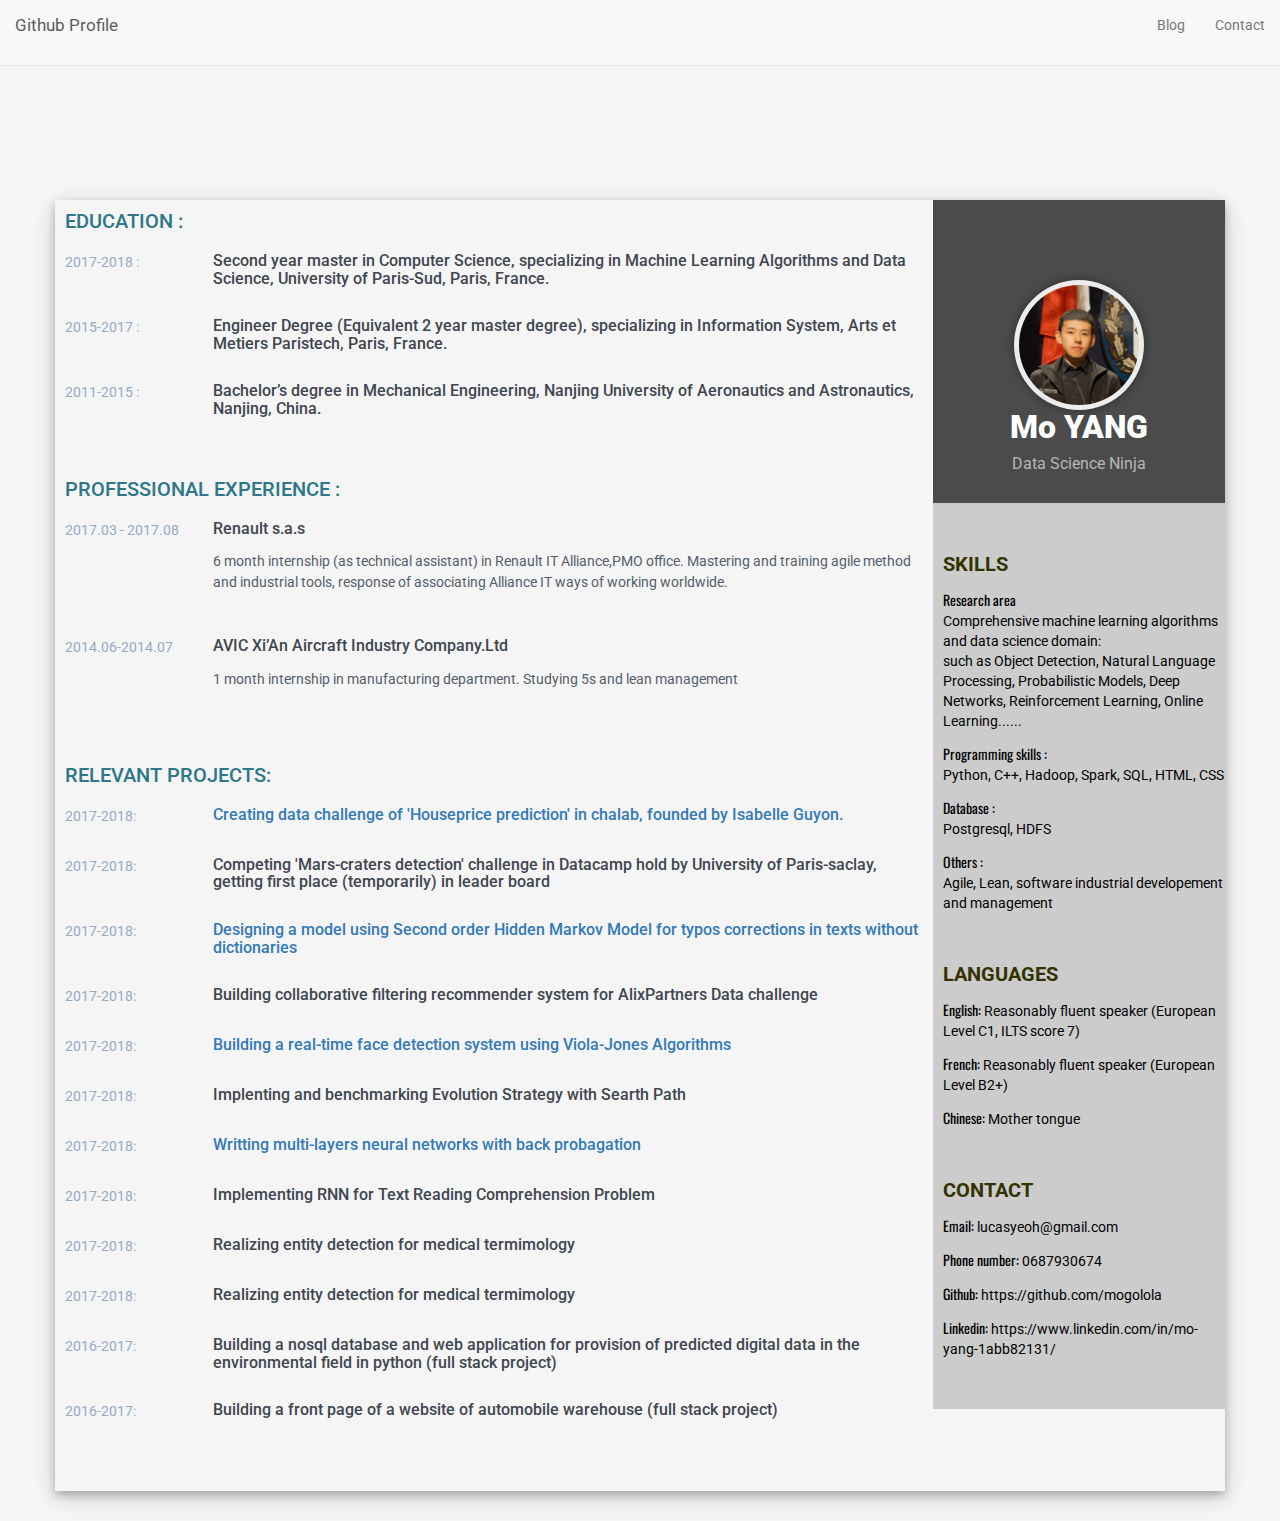
<file: index.html>
<!DOCTYPE html>
<html>
<head>
    <title>CV of MoYANG</title>
    <!-- Meta -->
    <meta charset="utf-8">
    <meta http-equiv="X-UA-Compatible" content="IE=edge">
    <meta name="viewport" content="width=device-width, initial-scale=1.0">
    <meta name="author" content="MoYANG">    
    <link href='https://fonts.googleapis.com/css?family=Roboto:400,500,400italic,300italic,300,500italic,700,700italic,900,900italic' rel='stylesheet' type='text/css'>
    <link href="https://fonts.googleapis.com/css?family=Oswald" rel="stylesheet">
    <!-- Global CSS -->
    <link rel="stylesheet" href="assets/plugins/bootstrap/css/bootstrap.min.css">   
    <!-- Plugins CSS -->
    <link rel="stylesheet" href="assets/plugins/font-awesome/css/font-awesome.css">
    
    <!-- Theme CSS -->  
    <link id="theme-style" rel="stylesheet" href="assets/css/main.css">
</head>
<body>
<nav class="navbar navbar-default navbar-custom navbar-fixed-top">
    <div class="container-fluid">
      <div>
        <!-- reponsive design,for small screen use toggle button -->
        <button type="button" class="navbar-toggle" data-toggle="collapse" data-target="#bs-example-navbar-collapse-1">
          <span class="sr-only">Toggle navigation</span>
          Menu <i class="fa fa-bars"></i>
        </button>
        <a class="navbar-brand" href="https://github.com/mogolola" style="font-size: 17px;">Github Profile</a>
      </div>

      <div class="collapse navbar-collapse" id="bs-example-navbar-collapse-1">
        <ul class="nav navbar-nav navbar-right">

            <li>
              <a href="/blog">Blog</a>
            </li>

            <li>
              <a href="/blog/newpost">Contact</a>
            </li>
        
        </ul>
      </div>
    </div>
  </nav>

<header class="intro-header container" >
    
  </header>


<div class="container" style="box-shadow: 0 4px 8px 0 rgba(0, 0, 0, 0.2), 0 6px 20px 0 rgba(0, 0, 0, 0.19);">
<div class='row'>

  <div class='acote  col-md-3 col-sm-4 col-xs-12 col-sm-push-8 col-md-push-9' >


    <aside class="profile-container">
        <div class="profile-shadow img-responsive center-block" style="margin-top: 50px;">
          <img class="profile img-responsive center-block" src="assets/images/home-bg.jpg" alt="" />
        </div>
        <h1 class="name text-center">Mo YANG</h1>
        <h3 class="tagline text-center">Data Science Ninja</h3>
    </aside>   


    

    <aside class='aside2'>
        <h2 class="title">Skills</h2>
      <ul class="list-unstyled contact-list">
        <li><span>Research area</span></br> Comprehensive machine learning algorithms and data science domain:<br> such as Object Detection, Natural Language Processing, Probabilistic Models, Deep Networks, Reinforcement Learning, Online Learning......</a></li>
        <li><span>Programming skills :</span></br> Python, C++, Hadoop, Spark, SQL, HTML, CSS
</a></li>
        <li><span>Database :</span></br> Postgresql, HDFS
</a></li>
          
        <li><span>Others :</span></br> Agile, Lean, software industrial developement and management</a></li>
        
      </ul>
    </aside>

    <aside class='aside2'>
      <h2>Languages</h2>
      <ul class="list-unstyled contact-list">
        <li><span>English:</span> Reasonably fluent speaker  (European Level C1, ILTS score 7) </a></li>
        <li><span>French:</span> Reasonably fluent speaker (European Level B2+)</a></li>
        <li><span>Chinese:</span> Mother tongue</a></li>
      </ul>
    </aside>

    <aside class='aside2'>
      <h2>contact</h2>
      <ul class="list-unstyled contact-list">
        <li><span>Email:</span> lucasyeoh@gmail.com</a></li>
        <li><span>Phone number:</span> 0687930674</a></li>
        <li><span>Github:</span> https://github.com/mogolola</a></li>
        <li><span>Linkedin:</span> https://www.linkedin.com/in/mo-yang-1abb82131/</a></li>
      </ul>
    </aside>


  </div>


  <article class='article col-md-9 col-sm-8 col-xs-12 col-sm-pull-4 col-md-pull-3' >
    <div style="margin-bottom: 60px;">
      <h2 class="section-title">EDUCATION :</h2>
      <section style="margin-bottom:30px;">
        <div class="row">
          <div class='time text-left col-md-2 col-xs-12'>2017-2018 :</div>
          <div class="col-md-10 col-xs-12">
            <h3 class="formation-title">Second year master in Computer Science, specializing in Machine Learning Algorithms and Data Science, University of Paris-Sud, Paris, France.</h3>
          </div>      
    </div>


    </section>

    <section style="margin-bottom:30px;">
      <div class="row">
        <div class='time text-left col-md-2 col-xs-12'>2015-2017 :</div>
        <div class="col-md-10 col-xs-12">
          <h3 class="formation-title">Engineer Degree (Equivalent 2 year master degree), specializing in Information System, Arts et Metiers Paristech, Paris, France.
        </div>      
        

      </div>

      

    </section>

    <section style="margin-bottom:30px;">
      <div class="row">
        <div class='time text-left col-md-2 col-xs-12'>2011-2015 :</div>
        <div class="col-md-10 col-xs-12">
          <h3 class="formation-title">Bachelor’s degree in Mechanical Engineering,  Nanjing University of Aeronautics and Astronautics, Nanjing, China.

        </div>      
        

      </div>
    </section>
    </div>

  <div style="margin-bottom: 60px;">
  <h2 class="section-title">PROFESSIONAL EXPERIENCE :</h2>
    <section style="margin-bottom:30px;">
      <div class="row">
        <div class='time text-left col-md-2 col-xs-12'>2017.03 - 2017.08 </div>
        <div class="col-md-10 col-xs-12">
          <h3 class="formation-title">  Renault s.a.s </h3> 
          <p>6 month internship (as technical assistant) in Renault IT Alliance,PMO office. Mastering and training agile method and industrial tools, response of associating Alliance IT ways of working worldwide.</p>
        </div>      

      </div>


    </section>

    <section style="margin-bottom:30px;">
      <div class="row">
        <div class='time text-left col-md-2 col-xs-12'>2014.06-2014.07</div>
        <div class="col-md-10 col-xs-12">
          <h3 class="formation-title">AVIC Xi’An Aircraft Industry Company.Ltd</h3>
          <p>1 month internship in manufacturing department.  Studying 5s and lean management</p>
        </div>      
        

      </div>
    </section>
    </div>

  <div style="margin-bottom: 60px;">
  <h2 class="section-title">Relevant Projects:</h2>
    <section style="margin-bottom:30px;">
      <div class="row">
        <div class='time text-left col-md-2 col-xs-12'>2017-2018:</div>
        <div class="col-md-10 col-xs-12">
          <h3 class="formation-title"><a href="https://github.com/mogolola/houseprice_prediction"> Creating data challenge of 'Houseprice prediction' in chalab, founded by Isabelle Guyon. </a></h3>
        </div>      

      </div>


    </section>

    <section style="margin-bottom:30px;">
      <div class="row">
        <div class='time text-left col-md-2 col-xs-12'>2017-2018:</div>
        <div class="col-md-10 col-xs-12">
          <h3 class="formation-title">Competing 'Mars-craters detection' challenge in Datacamp hold by University of Paris-saclay, getting first place (temporarily) in leader board</h3>
        </div>      
        

      </div>
    </section>

    <section style="margin-bottom:30px;">
      <div class="row">
        <div class='time text-left col-md-2 col-xs-12'>2017-2018:</div>
        <div class="col-md-10 col-xs-12">
          <h3 class="formation-title"><a href="https://github.com/mogolola/Second_order_HMM_for_typos_correction">  Designing a model using Second order Hidden Markov Model for typos corrections in texts without dictionaries</a></h3>
        </div>      
        

      </div>
    </section>

    <section style="margin-bottom:30px;">
      <div class="row">
        <div class='time text-left col-md-2 col-xs-12'>2017-2018:</div>
        <div class="col-md-10 col-xs-12">
          <h3 class="formation-title">Building collaborative filtering recommender system for AlixPartners Data challenge</h3>
        </div>      
        

      </div>
    </section>

    <section style="margin-bottom:30px;">
      <div class="row">
        <div class='time text-left col-md-2 col-xs-12'>2017-2018:</div>
        <div class="col-md-10 col-xs-12">
          <h3 class="formation-title"><a href="https://github.com/mogolola/Viola-jones_face_detector">Building a real-time face detection system using Viola-Jones Algorithms</a></h3>
        </div>      
        

      </div>
    </section>

    <section style="margin-bottom:30px;">
      <div class="row">
        <div class='time text-left col-md-2 col-xs-12'>2017-2018:</div>
        <div class="col-md-10 col-xs-12">
          <h3 class="formation-title">Implenting and benchmarking Evolution Strategy with Searth Path</h3>
        </div>      
        

      </div>
    </section>


    <section style="margin-bottom:30px;">
      <div class="row">
        <div class='time text-left col-md-2 col-xs-12'>2017-2018:</div>
        <div class="col-md-10 col-xs-12">
          <h3 class="formation-title"><a href="https://github.com/mogolola/realization_multilayers_neural_networks"> Writting multi-layers neural networks with back probagation</a></h3>
        </div>      
        

      </div>
    </section>


    <section style="margin-bottom:30px;">
      <div class="row">
        <div class='time text-left col-md-2 col-xs-12'>2017-2018:</div>
        <div class="col-md-10 col-xs-12">
          <h3 class="formation-title">Implementing RNN for Text Reading Comprehension Problem</h3>
        </div>      
        

      </div>
    </section>


    <section style="margin-bottom:30px;">
      <div class="row">
        <div class='time text-left col-md-2 col-xs-12'>2017-2018:</div>
        <div class="col-md-10 col-xs-12">
          <h3 class="formation-title">Realizing entity detection for medical termimology</h3>
        </div>      
        

      </div>
    </section>

    <section style="margin-bottom:30px;">
      <div class="row">
        <div class='time text-left col-md-2 col-xs-12'>2017-2018:</div>
        <div class="col-md-10 col-xs-12">
          <h3 class="formation-title">Realizing entity detection for medical termimology</h3>
        </div>      
        

      </div>
    </section>

    <section style="margin-bottom:30px;">
      <div class="row">
        <div class='time text-left col-md-2 col-xs-12'>2016-2017:</div>
        <div class="col-md-10 col-xs-12"><h3 class="formation-title">Building a nosql database and web application for provision of predicted digital data in the environmental field in python (full stack project)</h3>
        </div>      
        

      </div>
    </section>

    <section style="margin-bottom:30px;">
      <div class="row">
        <div class='time text-left col-md-2 col-xs-12'>2016-2017:</div>
        <div class="col-md-10 col-xs-12"><h3 class="formation-title">Building a front page of a website of automobile warehouse (full stack project)</h3>
        </div>      
        

      </div>
    </section>





    </div>
   

  </article>




</div>
</div>
<!-- Pour reprendre le flux d'affichage normal des blocs à suivre -->
<div class="clear"></div>

</body>
</html>
</file>
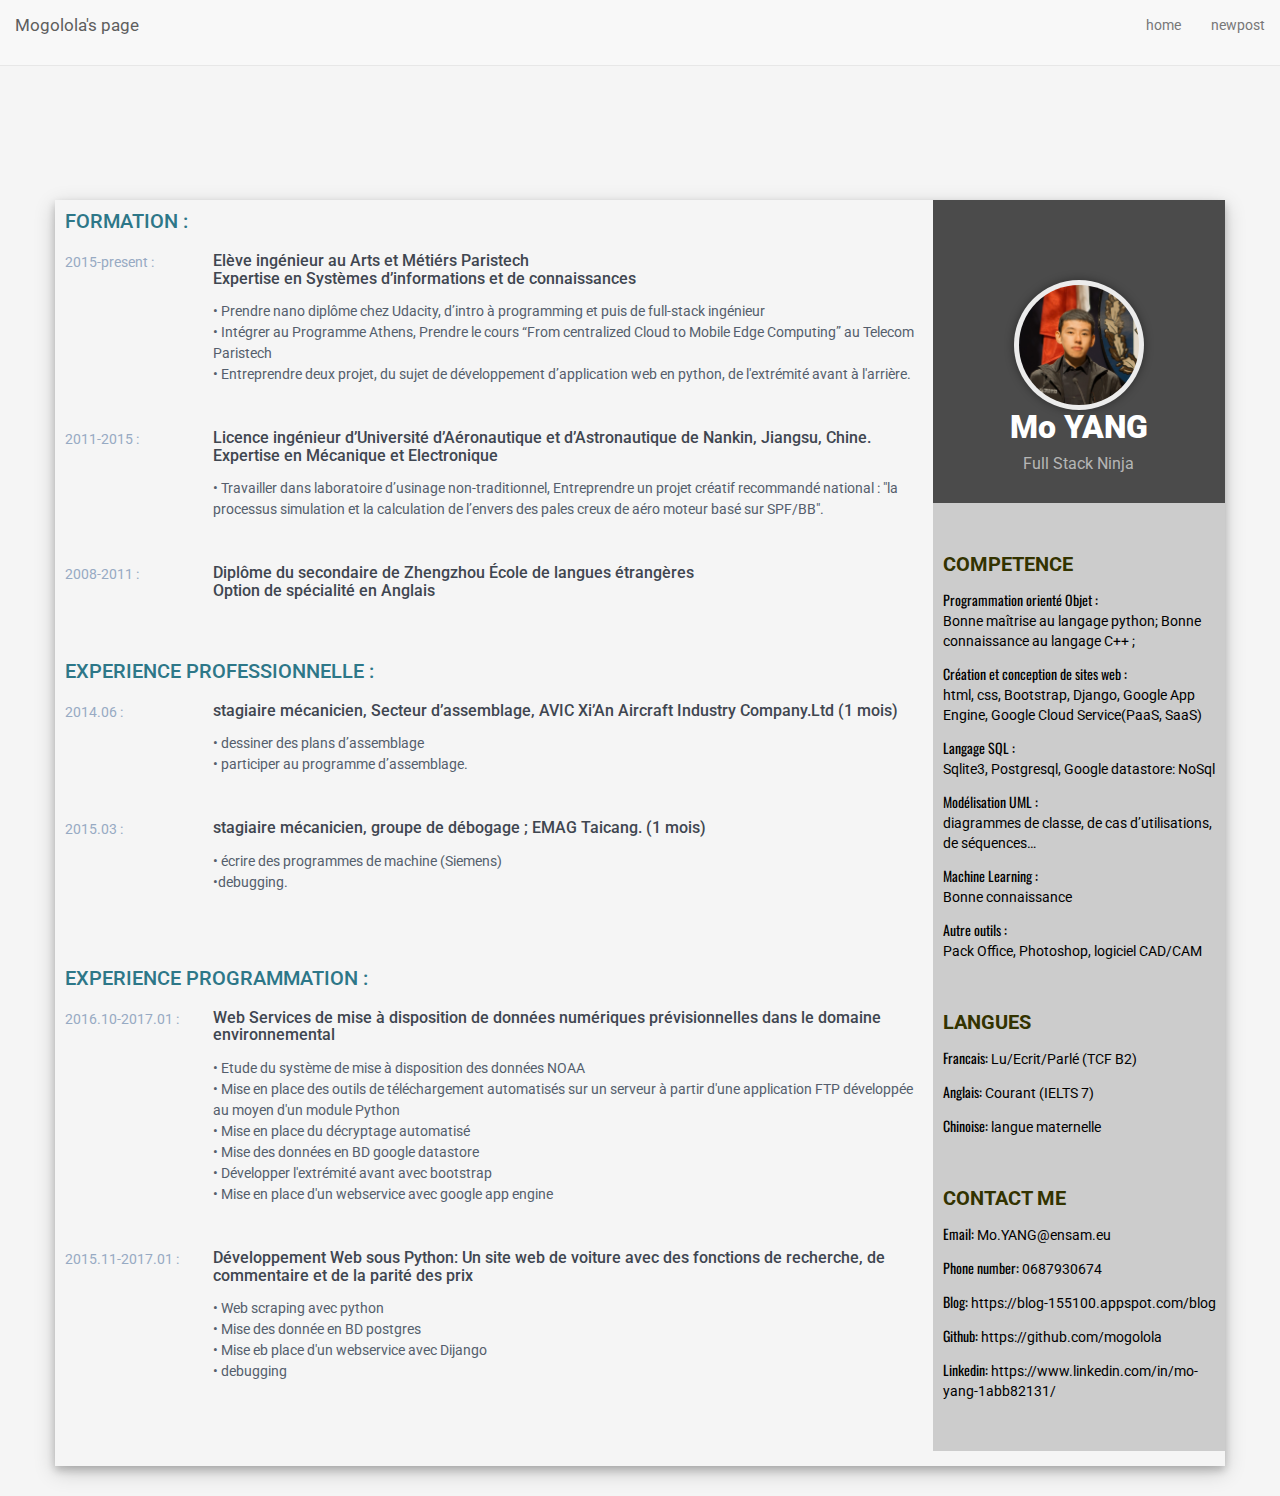
<file: index2.html>
<!DOCTYPE html>
<html>
<head>
    <title>CV de MoYANG</title>
    <!-- Meta -->
    <meta charset="utf-8">
    <meta http-equiv="X-UA-Compatible" content="IE=edge">
    <meta name="viewport" content="width=device-width, initial-scale=1.0">
    <meta name="author" content="MoYANG">    
    <link href='https://fonts.googleapis.com/css?family=Roboto:400,500,400italic,300italic,300,500italic,700,700italic,900,900italic' rel='stylesheet' type='text/css'>
    <link href="https://fonts.googleapis.com/css?family=Oswald" rel="stylesheet">
    <!-- Global CSS -->
    <link rel="stylesheet" href="assets/plugins/bootstrap/css/bootstrap.min.css">   
    <!-- Plugins CSS -->
    <link rel="stylesheet" href="assets/plugins/font-awesome/css/font-awesome.css">
    
    <!-- Theme CSS -->  
    <link id="theme-style" rel="stylesheet" href="assets/css/main.css">
</head>
<body>
<nav class="navbar navbar-default navbar-custom navbar-fixed-top">
    <div class="container-fluid">
      <div>
        <!-- reponsive design,for small screen use toggle button -->
        <button type="button" class="navbar-toggle" data-toggle="collapse" data-target="#bs-example-navbar-collapse-1">
          <span class="sr-only">Toggle navigation</span>
          Menu <i class="fa fa-bars"></i>
        </button>
        <a class="navbar-brand" href="https://blog-155100.appspot.com" style="font-size: 17px;">Mogolola's page</a>
      </div>

      <div class="collapse navbar-collapse" id="bs-example-navbar-collapse-1">
        <ul class="nav navbar-nav navbar-right">

            <li>
              <a href="/blog">home</a>
            </li>

            <li>
              <a href="/blog/newpost">newpost</a>
            </li>
        
        </ul>
      </div>
    </div>
  </nav>

<header class="intro-header container" >
    
  </header>


<div class="container" style="box-shadow: 0 4px 8px 0 rgba(0, 0, 0, 0.2), 0 6px 20px 0 rgba(0, 0, 0, 0.19);">
<div class='row'>

  <div class='acote  col-md-3 col-sm-4 col-xs-12 col-sm-push-8 col-md-push-9' >


    <aside class="profile-container">
        <div class="profile-shadow img-responsive center-block" style="margin-top: 50px;">
          <img class="profile img-responsive center-block" src="assets/images/home-bg.jpg" alt="" />
        </div>
        <h1 class="name text-center">Mo YANG</h1>
        <h3 class="tagline text-center">Full Stack Ninja</h3>
    </aside>   


    

    <aside class='aside2'>
        <h2 class="title">competence</h2>
      <ul class="list-unstyled contact-list">
        <li><span>Programmation orienté Objet :</span></br> Bonne maîtrise au langage python; 
Bonne connaissance au langage C++ ;
</a></li>
        <li><span>Création et conception de sites web :</span></br> html, css, Bootstrap, 
Django, Google App Engine, Google Cloud Service(PaaS, SaaS)
</a></li>
        <li><span>Langage SQL :</span></br> Sqlite3, Postgresql, Google datastore: NoSql</a></li>
        <li><span>Modélisation UML :</span></br> diagrammes de classe, de cas d’utilisations, 
de séquences…
</a></li>
        <li><span>Machine Learning : </span></br> Bonne connaissance</a></li>
        <li><span>Autre outils :</span></br> Pack Office, Photoshop, logiciel CAD/CAM</a></li>
        
      </ul>
    </aside>

    <aside class='aside2'>
      <h2>langues</h2>
      <ul class="list-unstyled contact-list">
        <li><span>Francais:</span> Lu/Ecrit/Parlé  (TCF B2) </a></li>
        <li><span>Anglais:</span> Courant (IELTS 7)</a></li>
        <li><span>Chinoise:</span> langue maternelle</a></li>
      </ul>
    </aside>

    <aside class='aside2'>
      <h2>contact me</h2>
      <ul class="list-unstyled contact-list">
        <li><span>Email:</span> Mo.YANG@ensam.eu</a></li>
        <li><span>Phone number:</span> 0687930674</a></li>
        <li><span>Blog:</span> https://blog-155100.appspot.com/blog</a></li>
        <li><span>Github:</span> https://github.com/mogolola</a></li>
        <li><span>Linkedin:</span> https://www.linkedin.com/in/mo-yang-1abb82131/</a></li>
      </ul>
    </aside>


  </div>


  <article class='article col-md-9 col-sm-8 col-xs-12 col-sm-pull-4 col-md-pull-3' >
    <div style="margin-bottom: 60px;">
      <h2 class="section-title">FORMATION :</h2>
      <section style="margin-bottom:30px;">
        <div class="row">
          <div class='time text-left col-md-2 col-xs-12'>2015-present :</div>
          <div class="col-md-10 col-xs-12">
            <h3 class="formation-title">Elève ingénieur au Arts et Métiérs Paristech</br>Expertise en Systèmes d’informations et de connaissances</h3>
            <p>• Prendre nano diplôme chez Udacity, d’intro à programming et puis de full-stack ingénieur</br>• Intégrer au Programme Athens, Prendre le cours “From centralized Cloud to Mobile Edge Computing” au Telecom Paristech</br>• Entreprendre deux projet, du sujet de développement d’application web en python, de l'extrémité avant à l'arrière.</p>
          </div>      
    </div>


    </section>

    <section style="margin-bottom:30px;">
      <div class="row">
        <div class='time text-left col-md-2 col-xs-12'>2011-2015 :</div>
        <div class="col-md-10 col-xs-12">
          <h3 class="formation-title">Licence ingénieur d’Université d’Aéronautique et d’Astronautique de Nankin, Jiangsu, Chine.</br>Expertise en Mécanique et Electronique</h3>
          <p>• Travailler dans laboratoire d’usinage non-traditionnel, Entreprendre un projet créatif recommandé  national : "la processus simulation et la calculation de l’envers des pales creux de aéro moteur basé sur SPF/BB".</p>
        </div>      
        

      </div>

      

    </section>

    <section style="margin-bottom:30px;">
      <div class="row">
        <div class='time text-left col-md-2 col-xs-12'>2008-2011 :</div>
        <div class="col-md-10 col-xs-12">
          <h3 class="formation-title">Diplôme du secondaire de Zhengzhou École de langues étrangères</br>Option de spécialité en Anglais</h3>
        </div>      
        

      </div>
    </section>
    </div>

  <div style="margin-bottom: 60px;">
  <h2 class="section-title">EXPERIENCE PROFESSIONNELLE :</h2>
    <section style="margin-bottom:30px;">
      <div class="row">
        <div class='time text-left col-md-2 col-xs-12'>2014.06 :</div>
        <div class="col-md-10 col-xs-12">
          <h3 class="formation-title">stagiaire mécanicien, Secteur d’assemblage, AVIC Xi’An Aircraft Industry Company.Ltd (1 mois)</h3>
          <p>• dessiner des plans d’assemblage</br>• participer au programme d’assemblage.</p>
        </div>      

      </div>


    </section>

    <section style="margin-bottom:30px;">
      <div class="row">
        <div class='time text-left col-md-2 col-xs-12'>2015.03 :</div>
        <div class="col-md-10 col-xs-12">
          <h3 class="formation-title">stagiaire mécanicien, groupe de débogage ; EMAG Taicang. (1 mois)</h3>
          <p>• écrire des programmes de machine (Siemens)</br>•debugging.</p>
        </div>      
        

      </div>
    </section>
    </div>

  <div style="margin-bottom: 60px;">
  <h2 class="section-title">EXPERIENCE PROGRAMMATION :</h2>
    <section style="margin-bottom:30px;">
      <div class="row">
        <div class='time text-left col-md-2 col-xs-12'>2016.10-2017.01 :</div>
        <div class="col-md-10 col-xs-12">
          <h3 class="formation-title">Web Services de mise à disposition de données numériques prévisionnelles dans le domaine environnemental</h3>
          <p>• Etude du système de mise à disposition des données NOAA</br>• Mise en place des outils de téléchargement automatisés sur un serveur à partir d'une application FTP développée au moyen d'un module Python</br>• Mise en place du décryptage automatisé </br>• Mise des données en BD google datastore</br>• Développer l'extrémité avant avec bootstrap</br>• Mise en place d'un webservice avec google app engine</p>
        </div>      

      </div>


    </section>

    <section style="margin-bottom:30px;">
      <div class="row">
        <div class='time text-left col-md-2 col-xs-12'>2015.11-2017.01 :</div>
        <div class="col-md-10 col-xs-12">
          <h3 class="formation-title">Développement Web sous Python: Un site web de voiture avec des fonctions de recherche, de commentaire et de la parité des prix</h3>
          <p>• Web scraping avec python</br>• Mise des donnée en BD postgres</br>• Mise eb place d'un webservice avec Dijango</br>• debugging</p>
        </div>      
        

      </div>
    </section>
    </div>
   

  </article>




</div>
</div>
<!-- Pour reprendre le flux d'affichage normal des blocs à suivre -->
<div class="clear"></div>

</body>
</html>
</file>
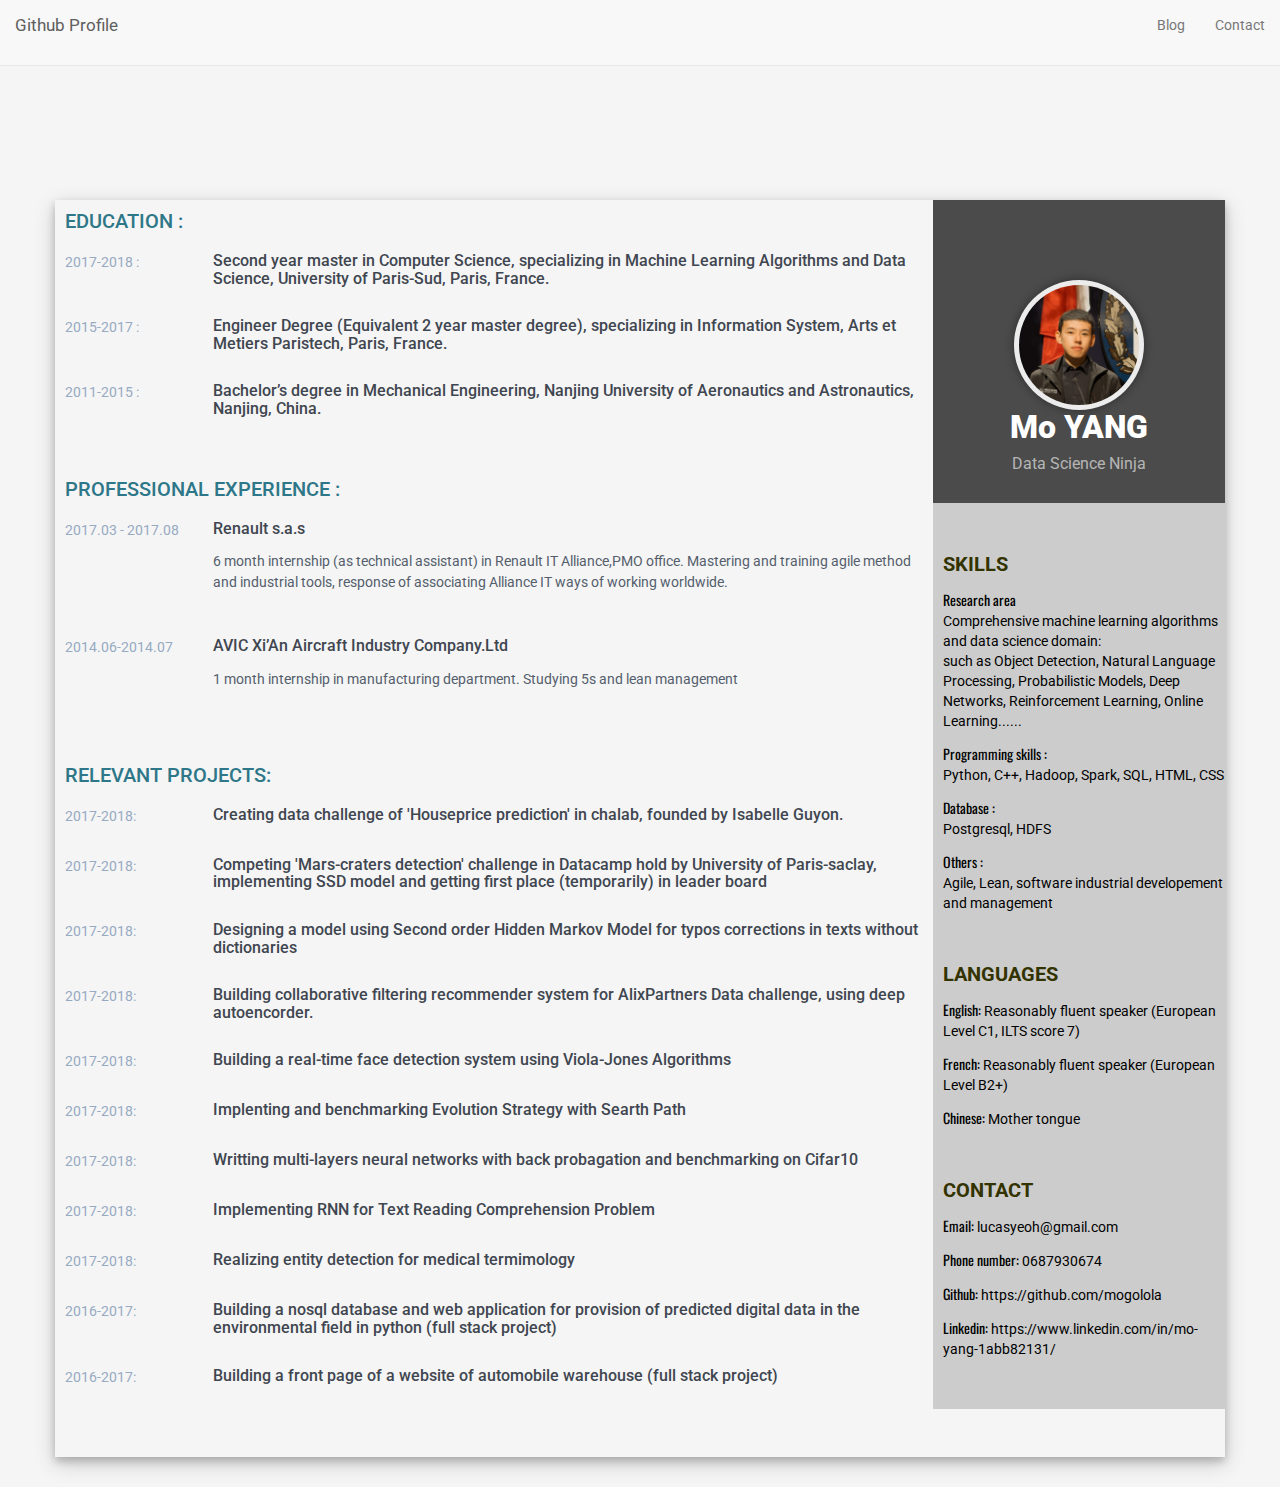
<file: index的副本.html>
<!DOCTYPE html>
<html>
<head>
    <title>CV of MoYANG</title>
    <!-- Meta -->
    <meta charset="utf-8">
    <meta http-equiv="X-UA-Compatible" content="IE=edge">
    <meta name="viewport" content="width=device-width, initial-scale=1.0">
    <meta name="author" content="MoYANG">    
    <link href='https://fonts.googleapis.com/css?family=Roboto:400,500,400italic,300italic,300,500italic,700,700italic,900,900italic' rel='stylesheet' type='text/css'>
    <link href="https://fonts.googleapis.com/css?family=Oswald" rel="stylesheet">
    <!-- Global CSS -->
    <link rel="stylesheet" href="assets/plugins/bootstrap/css/bootstrap.min.css">   
    <!-- Plugins CSS -->
    <link rel="stylesheet" href="assets/plugins/font-awesome/css/font-awesome.css">
    
    <!-- Theme CSS -->  
    <link id="theme-style" rel="stylesheet" href="assets/css/main.css">
</head>
<body>
<nav class="navbar navbar-default navbar-custom navbar-fixed-top">
    <div class="container-fluid">
      <div>
        <!-- reponsive design,for small screen use toggle button -->
        <button type="button" class="navbar-toggle" data-toggle="collapse" data-target="#bs-example-navbar-collapse-1">
          <span class="sr-only">Toggle navigation</span>
          Menu <i class="fa fa-bars"></i>
        </button>
        <a class="navbar-brand" href="https://github.com/mogolola" style="font-size: 17px;">Github Profile</a>
      </div>

      <div class="collapse navbar-collapse" id="bs-example-navbar-collapse-1">
        <ul class="nav navbar-nav navbar-right">

            <li>
              <a href="/blog">Blog</a>
            </li>

            <li>
              <a href="/blog/newpost">Contact</a>
            </li>
        
        </ul>
      </div>
    </div>
  </nav>

<header class="intro-header container" >
    
  </header>


<div class="container" style="box-shadow: 0 4px 8px 0 rgba(0, 0, 0, 0.2), 0 6px 20px 0 rgba(0, 0, 0, 0.19);">
<div class='row'>

  <div class='acote  col-md-3 col-sm-4 col-xs-12 col-sm-push-8 col-md-push-9' >


    <aside class="profile-container">
        <div class="profile-shadow img-responsive center-block" style="margin-top: 50px;">
          <img class="profile img-responsive center-block" src="assets/images/home-bg.jpg" alt="" />
        </div>
        <h1 class="name text-center">Mo YANG</h1>
        <h3 class="tagline text-center">Data Science Ninja</h3>
    </aside>   


    

    <aside class='aside2'>
        <h2 class="title">Skills</h2>
      <ul class="list-unstyled contact-list">
        <li><span>Research area</span></br> Comprehensive machine learning algorithms and data science domain:<br> such as Object Detection, Natural Language Processing, Probabilistic Models, Deep Networks, Reinforcement Learning, Online Learning......</a></li>
        <li><span>Programming skills :</span></br> Python, C++, Hadoop, Spark, SQL, HTML, CSS
</a></li>
        <li><span>Database :</span></br> Postgresql, HDFS
</a></li>
          
        <li><span>Others :</span></br> Agile, Lean, software industrial developement and management</a></li>
        
      </ul>
    </aside>

    <aside class='aside2'>
      <h2>Languages</h2>
      <ul class="list-unstyled contact-list">
        <li><span>English:</span> Reasonably fluent speaker  (European Level C1, ILTS score 7) </a></li>
        <li><span>French:</span> Reasonably fluent speaker (European Level B2+)</a></li>
        <li><span>Chinese:</span> Mother tongue</a></li>
      </ul>
    </aside>

    <aside class='aside2'>
      <h2>contact</h2>
      <ul class="list-unstyled contact-list">
        <li><span>Email:</span> lucasyeoh@gmail.com</a></li>
        <li><span>Phone number:</span> 0687930674</a></li>
        <li><span>Github:</span> https://github.com/mogolola</a></li>
        <li><span>Linkedin:</span> https://www.linkedin.com/in/mo-yang-1abb82131/</a></li>
      </ul>
    </aside>


  </div>


  <article class='article col-md-9 col-sm-8 col-xs-12 col-sm-pull-4 col-md-pull-3' >
    <div style="margin-bottom: 60px;">
      <h2 class="section-title">EDUCATION :</h2>
      <section style="margin-bottom:30px;">
        <div class="row">
          <div class='time text-left col-md-2 col-xs-12'>2017-2018 :</div>
          <div class="col-md-10 col-xs-12">
            <h3 class="formation-title">Second year master in Computer Science, specializing in Machine Learning Algorithms and Data Science, University of Paris-Sud, Paris, France.</h3>
          </div>      
    </div>


    </section>

    <section style="margin-bottom:30px;">
      <div class="row">
        <div class='time text-left col-md-2 col-xs-12'>2015-2017 :</div>
        <div class="col-md-10 col-xs-12">
          <h3 class="formation-title">Engineer Degree (Equivalent 2 year master degree), specializing in Information System, Arts et Metiers Paristech, Paris, France.
        </div>      
        

      </div>

      

    </section>

    <section style="margin-bottom:30px;">
      <div class="row">
        <div class='time text-left col-md-2 col-xs-12'>2011-2015 :</div>
        <div class="col-md-10 col-xs-12">
          <h3 class="formation-title">Bachelor’s degree in Mechanical Engineering,  Nanjing University of Aeronautics and Astronautics, Nanjing, China.

        </div>      
        

      </div>
    </section>
    </div>

  <div style="margin-bottom: 60px;">
  <h2 class="section-title">PROFESSIONAL EXPERIENCE :</h2>
    <section style="margin-bottom:30px;">
      <div class="row">
        <div class='time text-left col-md-2 col-xs-12'>2017.03 - 2017.08 </div>
        <div class="col-md-10 col-xs-12">
          <h3 class="formation-title">  Renault s.a.s </h3> 
          <p>6 month internship (as technical assistant) in Renault IT Alliance,PMO office. Mastering and training agile method and industrial tools, response of associating Alliance IT ways of working worldwide.</p>
        </div>      

      </div>


    </section>

    <section style="margin-bottom:30px;">
      <div class="row">
        <div class='time text-left col-md-2 col-xs-12'>2014.06-2014.07</div>
        <div class="col-md-10 col-xs-12">
          <h3 class="formation-title">AVIC Xi’An Aircraft Industry Company.Ltd</h3>
          <p>1 month internship in manufacturing department.  Studying 5s and lean management</p>
        </div>      
        

      </div>
    </section>
    </div>

  <div style="margin-bottom: 60px;">
  <h2 class="section-title">Relevant Projects:</h2>
    <section style="margin-bottom:30px;">
      <div class="row">
        <div class='time text-left col-md-2 col-xs-12'>2017-2018:</div>
        <div class="col-md-10 col-xs-12">
          <h3 class="formation-title">Creating data challenge of 'Houseprice prediction' in chalab, founded by Isabelle Guyon. </h3>
        </div>      

      </div>


    </section>

    <section style="margin-bottom:30px;">
      <div class="row">
        <div class='time text-left col-md-2 col-xs-12'>2017-2018:</div>
        <div class="col-md-10 col-xs-12">
          <h3 class="formation-title">Competing 'Mars-craters detection' challenge in Datacamp hold by University of Paris-saclay, implementing SSD model and getting first place (temporarily) in leader board</h3>
        </div>      
        

      </div>
    </section>

    <section style="margin-bottom:30px;">
      <div class="row">
        <div class='time text-left col-md-2 col-xs-12'>2017-2018:</div>
        <div class="col-md-10 col-xs-12">
          <h3 class="formation-title">Designing a model using Second order Hidden Markov Model for typos corrections in texts without dictionaries</h3>
        </div>      
        

      </div>
    </section>

    <section style="margin-bottom:30px;">
      <div class="row">
        <div class='time text-left col-md-2 col-xs-12'>2017-2018:</div>
        <div class="col-md-10 col-xs-12">
          <h3 class="formation-title">Building collaborative filtering recommender system for AlixPartners Data challenge, using deep autoencorder.</h3>
        </div>      
        

      </div>
    </section>

    <section style="margin-bottom:30px;">
      <div class="row">
        <div class='time text-left col-md-2 col-xs-12'>2017-2018:</div>
        <div class="col-md-10 col-xs-12">
          <h3 class="formation-title">Building a real-time face detection system using Viola-Jones Algorithms</h3>
        </div>      
        

      </div>
    </section>

    <section style="margin-bottom:30px;">
      <div class="row">
        <div class='time text-left col-md-2 col-xs-12'>2017-2018:</div>
        <div class="col-md-10 col-xs-12">
          <h3 class="formation-title">Implenting and benchmarking Evolution Strategy with Searth Path</h3>
        </div>      
        

      </div>
    </section>


    <section style="margin-bottom:30px;">
      <div class="row">
        <div class='time text-left col-md-2 col-xs-12'>2017-2018:</div>
        <div class="col-md-10 col-xs-12">
          <h3 class="formation-title">Writting multi-layers neural networks with back probagation and benchmarking on Cifar10</h3>
        </div>      
        

      </div>
    </section>


    <section style="margin-bottom:30px;">
      <div class="row">
        <div class='time text-left col-md-2 col-xs-12'>2017-2018:</div>
        <div class="col-md-10 col-xs-12">
          <h3 class="formation-title">Implementing RNN for Text Reading Comprehension Problem</h3>
        </div>      
        

      </div>
    </section>


    <section style="margin-bottom:30px;">
      <div class="row">
        <div class='time text-left col-md-2 col-xs-12'>2017-2018:</div>
        <div class="col-md-10 col-xs-12">
          <h3 class="formation-title">Realizing entity detection for medical termimology</h3>
        </div>      
        

      </div>
    </section>

    

    <section style="margin-bottom:30px;">
      <div class="row">
        <div class='time text-left col-md-2 col-xs-12'>2016-2017:</div>
        <div class="col-md-10 col-xs-12"><h3 class="formation-title">Building a nosql database and web application for provision of predicted digital data in the environmental field in python (full stack project)</h3>
        </div>      
        

      </div>
    </section>

    <section style="margin-bottom:30px;">
      <div class="row">
        <div class='time text-left col-md-2 col-xs-12'>2016-2017:</div>
        <div class="col-md-10 col-xs-12"><h3 class="formation-title">Building a front page of a website of automobile warehouse (full stack project)</h3>
        </div>      
        

      </div>
    </section>





    </div>
   

  </article>




</div>
</div>
<!-- Pour reprendre le flux d'affichage normal des blocs à suivre -->
<div class="clear"></div>

</body>
</html>
</file>
<file: assets/css/main.css>
body{
  font-family: 'Roboto', sans-serif;
  color: #545E6C;
  background: #f5f5f5;
  font-size: 14px;
  padding: 30px;
  -webkit-font-smoothing: antialiased;
  -moz-osx-font-smoothing: grayscale;
width=100%;
}

p {
  line-height: 1.5;
  margin: 0 0 10px;
  display: block;
    -webkit-margin-before: 1em;
    -webkit-margin-after: 1em;
    -webkit-margin-start: 0px;
    -webkit-margin-end: 0px;
}

h1,
h2,
h3,
h4,
h5,
h6 {
  font-weight: 700;
}

header {
margin: 0;
width:auto;
padding: 10px;
}

.article {
margin: 0;
padding:10px;
}
.time {


color: #97AAC3;
}

.intro-header {
  background-color: #777777;
  background: no-repeat center center;
  background-attachment: scroll;
  -webkit-background-size: cover;
  -moz-background-size: cover;
  background-size: cover;
  -o-background-size: cover;
  margin-bottom: 20px;
  height: 100px;
}

@media (max-width: 500px){
  .intro-header {
    height: 20px;
  }
}

@media (min-width: 600px){
  .intro-header {
    height: 50px;
  }
}
@media (min-width: 1200px){
  .intro-header {
    height: 150px;
  }
}


#section{
padding-left: 20px;
}

.section-title{
text-transform: uppercase;
font-size: 20px;
font-weight: 500;
color: #2d7788;
position: relative;
margin-top: 0;
margin-bottom: 20px;
}

.acote {
background: #cccccc;
padding: 0;
height: 100%;
min-height: 800px;
color: #fff;
}


.profile{
position: relative; 
width:120px;
height:120px;
line-height: 0; /* remove line-height */ 
display: inline-block;  /* circle wraps image */
border-radius: 50%; /* relative value */
-moz-border-radius: 50%;
-webkit-border-radius: 50%;
}

.profile-shadow{
width: 130px;
height: 130px;
padding: 5px;
background: #ececec;
border-radius:320px;
box-shadow: 0px 0px 10px rgba(0,0,0,0.4);
-moz-border-radius: 320px;
-webkit-border-radius: 320px;
}

.profile-container{
  padding: 30px;
  background: #4B4B4B;
  text-align: center;
  color: #fff;
}

.aside1{

width: auto;
margin-top: 50px;
margin-bottom: 50px;
padding-left: 10px;

}

.aside1 li{
  margin-bottom: 13px; 
}

.aside2 li{
  margin-bottom: 13px;
}

.aside2{
padding-left: 10px;
width: auto;
margin-top: 50px;
margin-bottom: 50px;
}

.aside2 h2{
  color: #333300;
  text-transform: uppercase;
  font-size: 20px;
  font-weight: 700;
  margin-top: 0;
  margin-bottom: 15px;
}

.tagline{
  color: rgba(255, 255, 255, 0.6);
  font-size: 16px;
  font-weight: 400;
  margin-top: 0;
  margin-bottom: 0;
}

.name{
  font-size: 32px;
  font-weight: 900;
  margin-top: 0;
  margin-bottom: 10px;
}

.clear {
clear: both;
}
footer{

width:auto;

height: 50px;
margin:0px;
padding: 10px;
}

.article footer{

width:auto;
height: 50px;
margin:0px;
padding: 5px;
}

.formation-title{
color: #3F4650;
font-size: 16px;
margin-top: 0;
margin-bottom: 0;
font-weight: 500;
}

.contact-list{
  color: #000000;

}



li{
  color: #000000;
  margin-bottom: 15px;
  font-size: 14px;

}

li span{
  font-family: 'Oswald', sans-serif;
}
</file>
